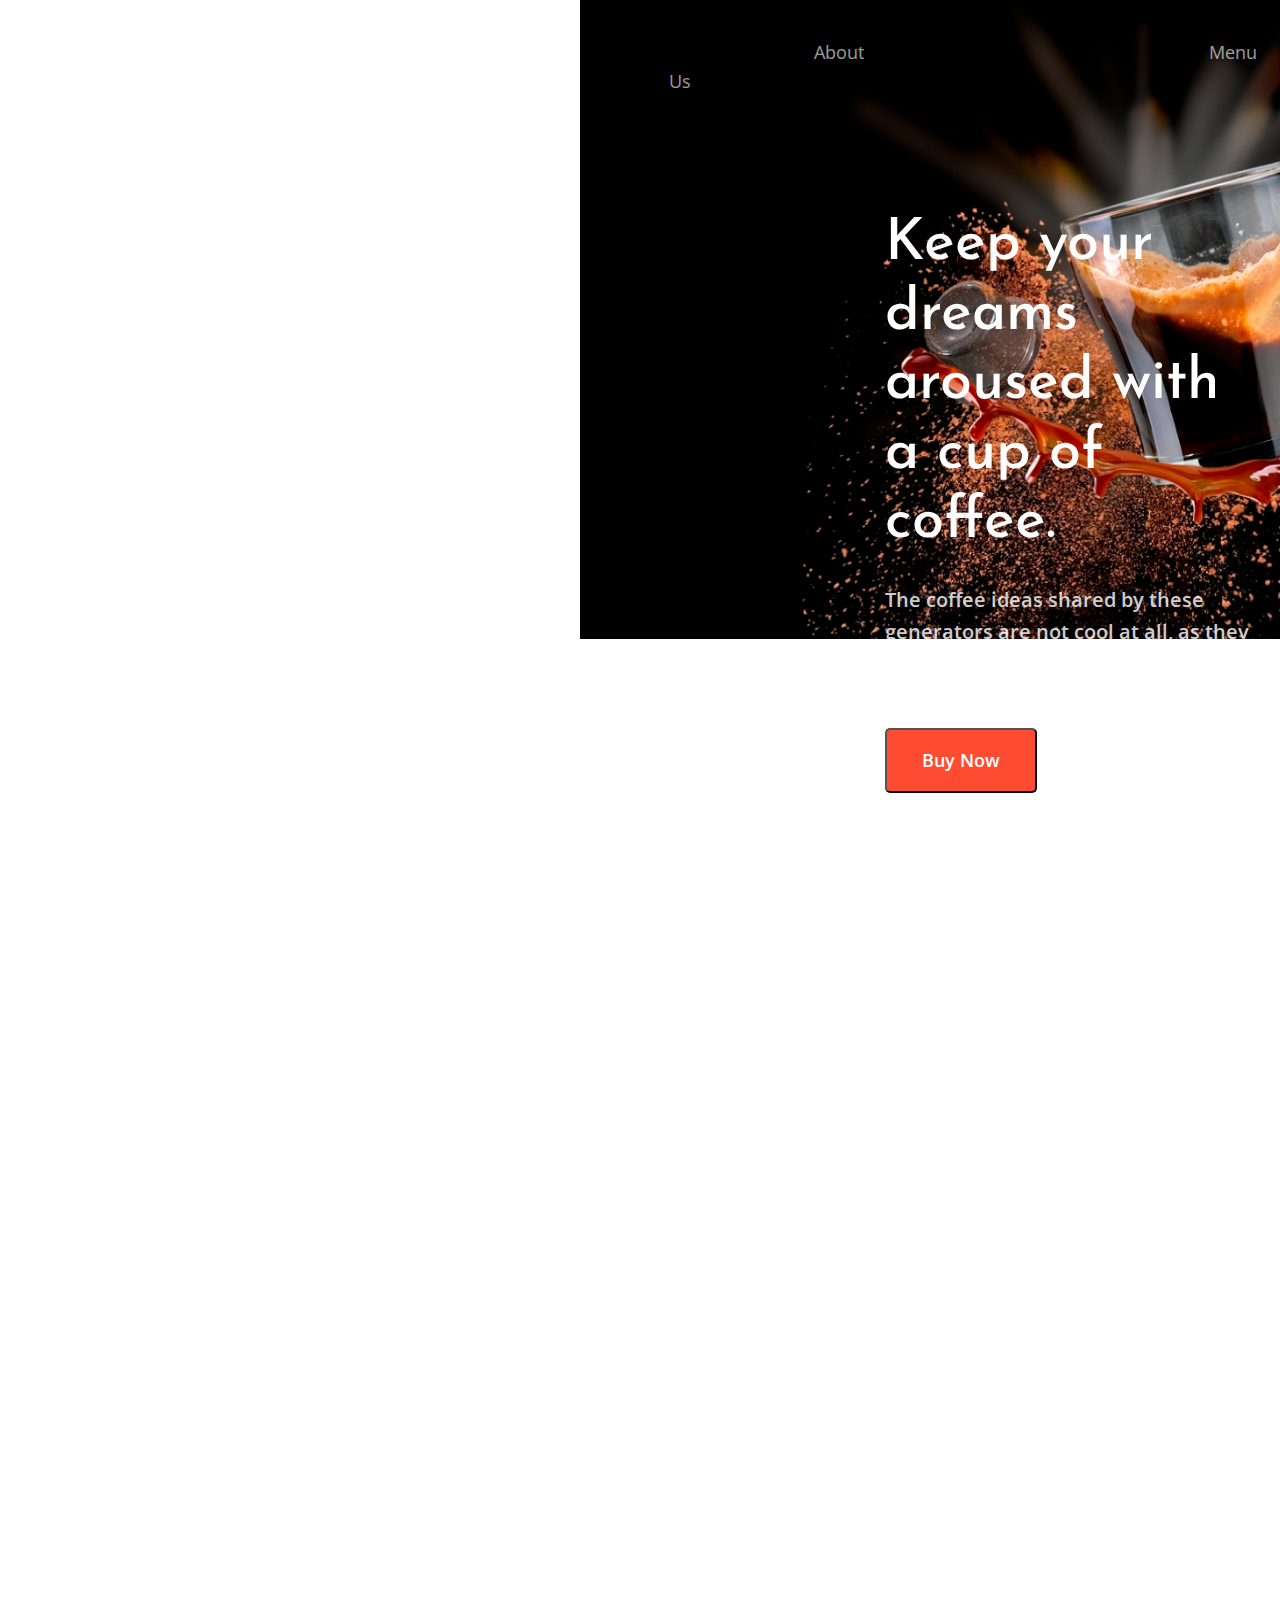
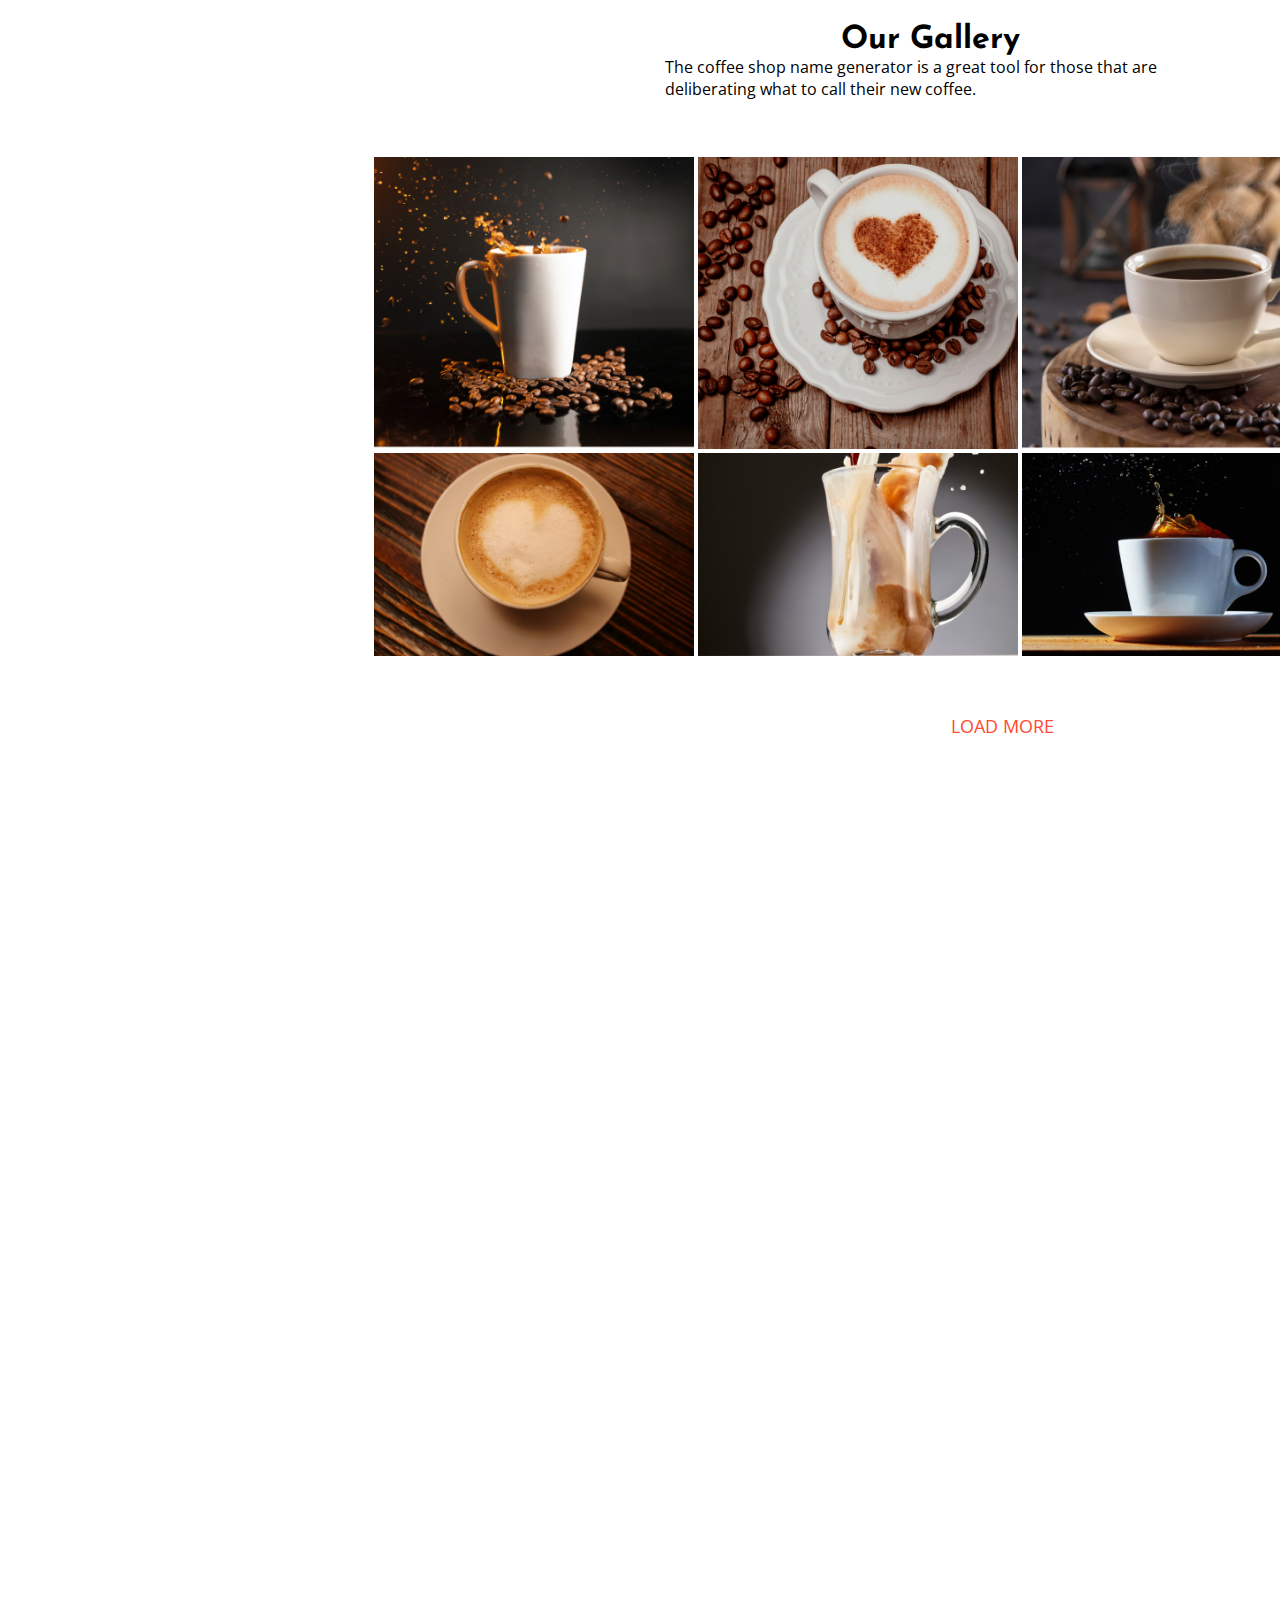
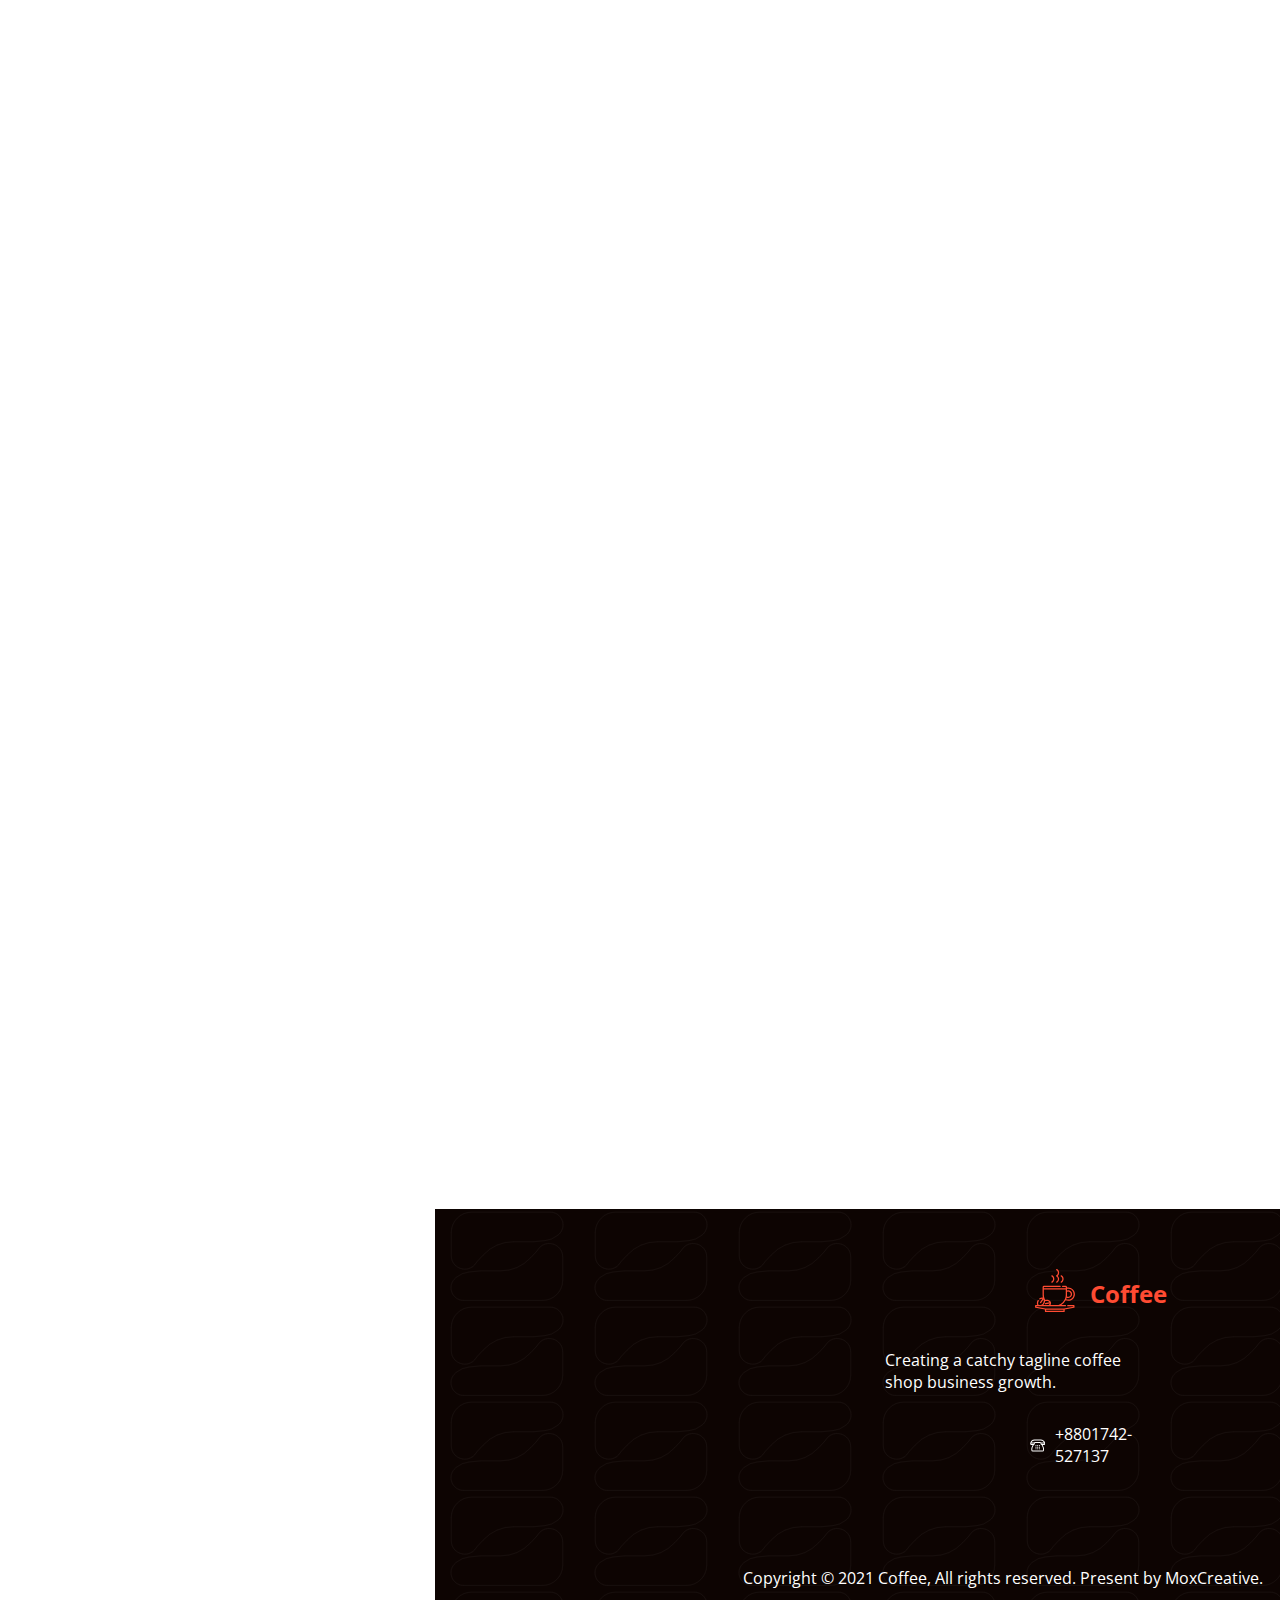
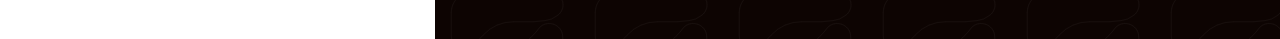
<file: index.html>
<!doctype html>
<html lang="en">
<head>
    <meta charset="UTF-8">
    <meta name="viewport"
          content="width=device-width, user-scalable=no, initial-scale=1.0, maximum-scale=1.0, minimum-scale=1.0">
    <meta http-equiv="X-UA-Compatible" content="ie=edge">
    <title>Exam HTML and CSS</title>
    <link rel="stylesheet" href="style.css">
    <link rel="preconnect" href="https://fonts.googleapis.com">
    <link rel="preconnect" href="https://fonts.gstatic.com" crossorigin>
    <link href="https://fonts.googleapis.com/css2?family=Josefin+Sans:ital,wght@0,600;1,600&family=Open+Sans:ital,wght@0,300..800;1,300..800&display=swap" rel="stylesheet">
</head>
<body>
        <!-- Первая часть работы-->
    <header class="header">
        <div class="container header-inner">

            <a href="" class="logo">
                <svg class="" width="50" height="50">
                     <use href="/images/icons.svg#logo-icon"></use>
                </svg>
                Coffee
            </a>

            <nav class="nav">
                <ul class="menu">
                    <li class="menu-item">
                        <a href="" class="menu-link">Home</a>
                    </li>
                    <li class="menu-item">
                        <a href="" class="menu-link">About Us</a>
                    </li>
                    <li class="menu-item">
                        <a href="" class="menu-link">Menu</a>
                    </li>
                    <li class="menu-item">
                        <a href="" class="menu-link">Review</a>
                    </li>
                    <li class="menu-item">
                        <a href="" class="menu-link">Contact</a>
                    </li>
                </ul>
            </nav>

        </div>
    </header>
    <main class="main">

        <!--    Первая часть    -->
        <section class="hero">
            <div class="container hero-inner">

                <div class="hero-content">
                    <h1 class="hero-title">Keep your dreams aroused with a cup of coffee.</h1>
                    <p class="hero-text">
                        The coffee ideas shared by these generators are not
                        cool at all, as they are not a human being.
                    </p>
                    <button class="btn">Buy Now</button>
                </div>

            </div>
        </section>

        <!--  Вторая часть работы-->
        <section class="offer">
        
        </section>
        <!--  Третья часть работы-->
        <section class="gallery">

                <h1 class="one">Our Gallery</h1>
                <p class="two">The coffee shop name generator is a great tool for those that are deliberating what to call their new coffee.</p>
                <div class="images">
                    <img src="images/image1.png" alt="image1">
                    <img src="images/Image2.png" alt="image2">
                    <img src="images/Image3.png" alt="image3">
                    <img src="images/Image4.png" alt="image4">
                    <img src="images/Image5.png" alt="image5">
                    <img src="images/Image6.png" alt="image6">
                </div>
                <section class="three">
                    <a href="#">LOAD MORE</a>
                </section>

        </section>
        <!--  Четвертая часть работы-->
        <section class="follow">

        </section>
        <!--  Пятая часть работы-->
        <section class="news">
        
        </section>
    </main>
        <!--  Первая часть работы-->
    <footer class="footer">
        <div class="container footer-inner">

            <div class="footer-wrap">

                <div class="content-footer">
                    <a href="" class="logo">
                        <svg class="" width="50" height="50">
                            <use href="/images/icons.svg#logo-icon"></use>
                        </svg>
                        Coffee
                    </a>

                    <p class="text-footer">
                        Creating a catchy tagline coffee shop business growth.
                    </p>

                    <a href="tel:+8801742527137" class="tel link">
                        <svg class="footer-icon" width="18" height="15">
                            <use href="/images/icons.svg#telephone"></use>
                        </svg>
                        +8801742-527137
                    </a>
                </div>

                <ul class="footer-list">
                    <li class="footer-item">
                        <h4 class="footer-title">CATEGORIES</h4>
                    </li>
                    <li class="footer-item">
                        <a href="#" class="footer-link link">Ashley Szekeres Art</a>
                    </li>
                    <li class="footer-item">
                        <a href="#" class="footer-link link">Merchandise</a>
                    </li>
                    <li class="footer-item">
                        <a href="#" class="footer-link link">Gift Certificates</a>
                    </li>
                </ul>

                <ul class="footer-list">
                    <li class="footer-item">
                        <h4 class="footer-title">INFORMATION</h4>
                    </li>
                    <li class="footer-item">
                        <a href="#" class="footer-link link">Coffee Beans</a>
                    </li>
                    <li class="footer-item">
                        <a href="#" class="footer-link link">Contact Us</a>
                    </li>
                    <li class="footer-item">
                        <a href="#" class="footer-link link">Blog</a>
                    </li>
                </ul>

                <div class="footer-social">
                    <h4 class="footer-title">FOLLOW US</h4>
                    <ul class="social-list">
                        <li class="social-item">
                            <a href="#" class="social-link">
                                <svg class="social-icon" width="38" height="38">
                                    <use href="/images/icons.svg#twitter"></use>
                                </svg>
                            </a>
                        </li>
                        <li class="social-item">
                            <a href="#" class="social-link">
                                <svg class="social-icon" width="38" height="38">
                                    <use href="/images/icons.svg#facebook"></use>
                                </svg>
                            </a>
                        </li>
                        <li class="social-item">
                            <a href="#" class="social-link">
                                <svg class="social-icon" width="38" height="38">
                                    <use href="/images/icons.svg#instagram"></use>
                                </svg>
                            </a>
                        </li>
                        <li class="social-item">
                            <a href="#" class="social-link">
                                <svg class="social-icon" width="38" height="38">
                                    <use href="/images/icons.svg#linkdin"></use>
                                </svg>
                            </a>
                        </li>
                    </ul>
                </div>

            </div>

            <div class="copyright">
                <p class="text-copyright">
                    Copyright &#169; 2021 Coffee, All rights reserved. Present by MoxCreative.
                </p>
            </div>

        </div>
    </footer>
    
</body>
</html>
</file>
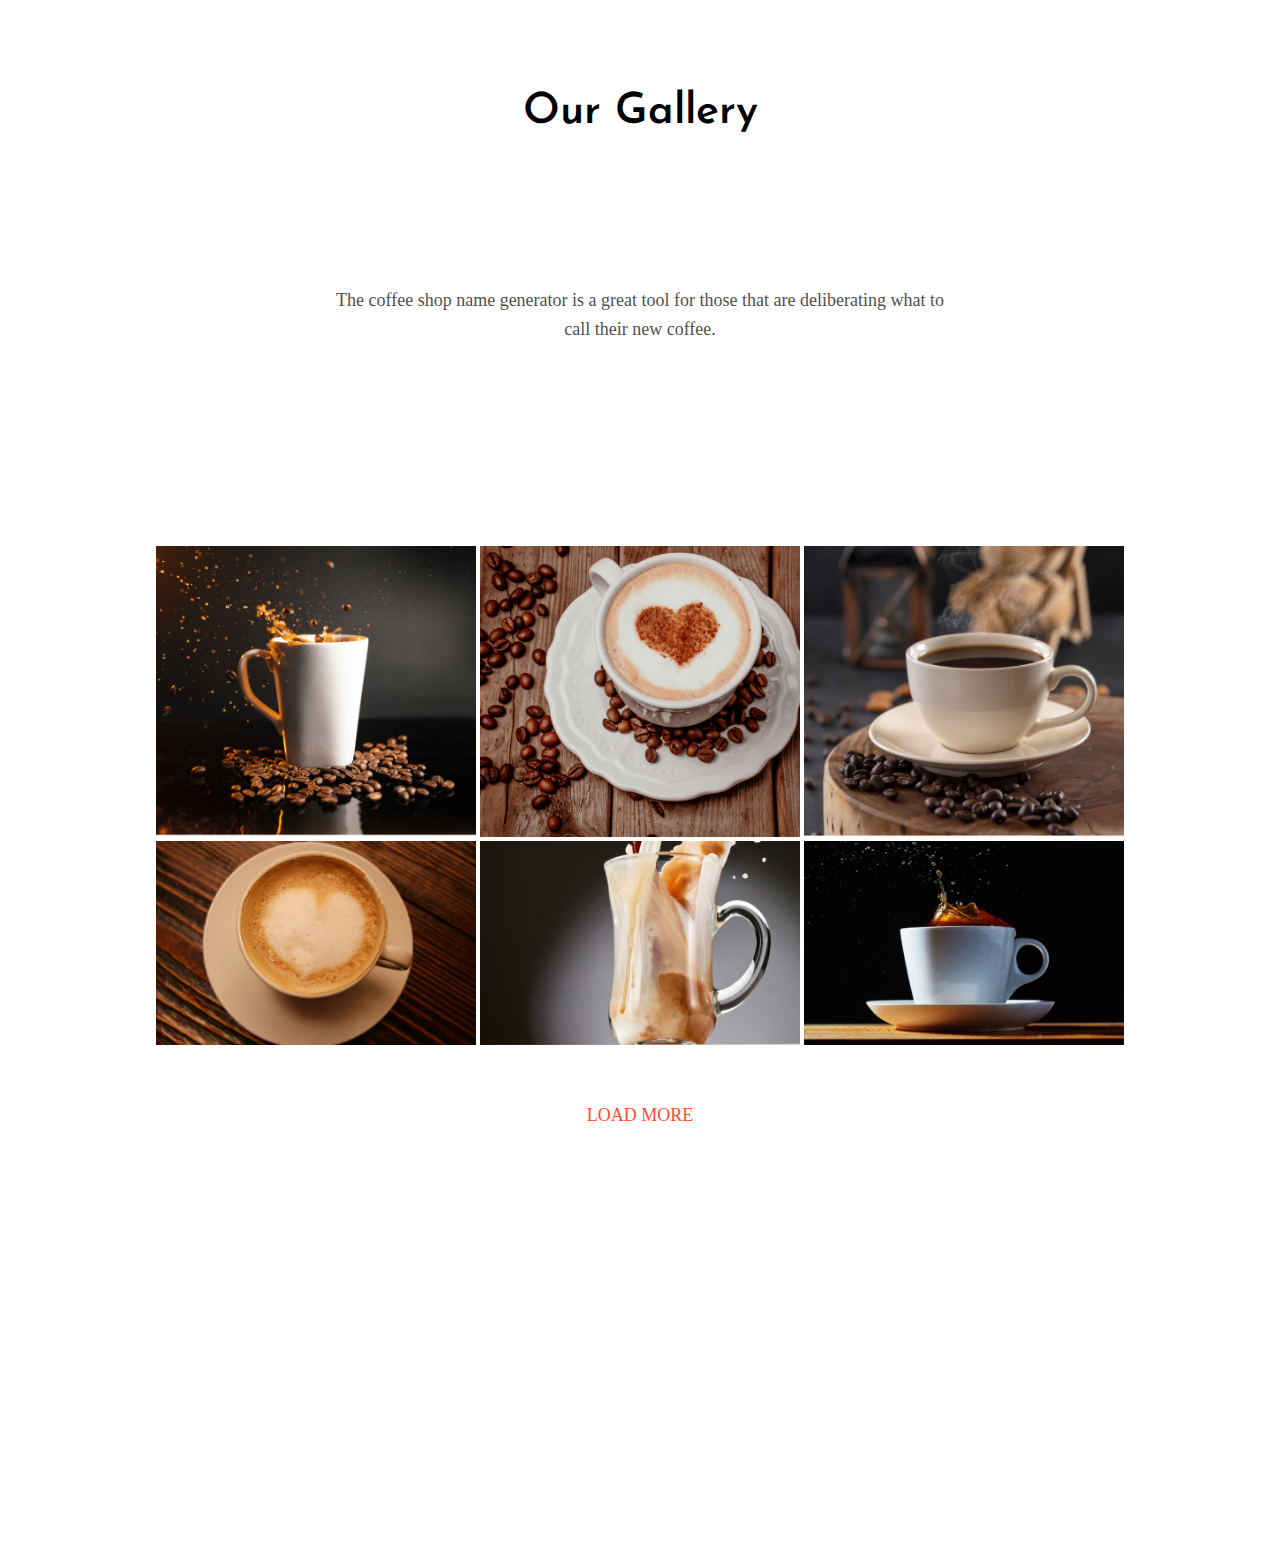
<file: partThree.html>
<!doctype html>
<html lang="en">
<head>
    <meta charset="UTF-8">
    <meta name="viewport"
          content="width=device-width, user-scalable=no, initial-scale=1.0, maximum-scale=1.0, minimum-scale=1.0">
    <meta http-equiv="X-UA-Compatible" content="ie=edge">
    <title>Document</title>
    <link rel="preconnect" href="https://fonts.googleapis.com">
    <link rel="preconnect" href="https://fonts.gstatic.com" crossorigin>
    <link href="https://fonts.googleapis.com/css2?family=Josefin+Sans:ital,wght@0,600;1,600&display=swap" rel="stylesheet">

    <link rel="preconnect" href="https://fonts.googleapis.com">
    <link rel="preconnect" href="https://fonts.gstatic.com" crossorigin>
    <link href="https://fonts.googleapis.com/css2?family=Jacquard+24&family=Josefin+Sans&family=Open+Sans:ital,wght@0,300..800;1,300..800&display=swap" rel="stylesheet">

    <style>
        *{
            margin:0 0 0145px;
        }
        .gallery{
            display:flex;
            flex-direction: column;
            justify-content: center;
            align-items: center;
            margin:85px;
        }
        .one{
            color: #000;

            text-align: center;

            font-family: "Josefin Sans", sans-serif;
            font-optical-sizing: auto;
            /* Subtitle / Base */
            font-size: 43px;
            font-style: normal;
            font-weight: 600;
            line-height: 130%; /* 55.9px */
        }
        .two{
            width: 609px;
            color: #000;

            /*font-family: "Open Sans", sans-serif;*//*class body*/
            /*font-optical-sizing: auto;*/
            /*font-variation-settings: "wdth" 100;*/

            text-align: center;
            /*display:flex;*/
            /*justify-content: center;*/

            font-size: 18px;
            font-style: normal;
            font-weight: 400;
            line-height: 160%; /* 28.8px */

            opacity: 0.7;
        }
        .images{
           /* width: 1440px;
            height: 650px;*/

            flex-shrink: 0;
            width:100vw;
            padding:20px;
            margin: 35px 0;

            display:flex;
            justify-content:center;
            align-content: center;
            flex-wrap:wrap;
        }
        img{
            /*width: 1440px;
            height: 650px;*/
            /*width: 362px;*/
            /*height: 330px;*/
            flex-shrink: 0;
            width:25vw;
            margin:2px;

        }
        .three>a{
            text-decoration: none;
            color: #FF4B32;

            text-align: center;
            /*font-family: "Open Sans", sans-serif;*//*class body*/
            font-size: 18px;
            font-style: normal;
            font-weight: 400;
            line-height: 150%; /* 27px */
        }
    </style>
</head>
<body>
<div class="gallery">
    <section class="one">Our Gallery</section>
    <section class="two">The coffee shop name generator is a great tool for those that are deliberating what to call their new coffee.</section>
    <div class="images">
        <img src="images/image1.png" alt="image1">
        <img src="images/Image2.png" alt="image2">
        <img src="images/Image3.png" alt="image3">
        <img src="images/Image4.png" alt="image4">
        <img src="images/Image5.png" alt="image5">
        <img src="images/Image6.png" alt="image6">
    </div>
    <section class="three">
        <a href="#">LOAD MORE</a>
    </section>
</div>

</body>
</html>
</file>
<file: style.css>
* {
    margin: 0;
    padding: 0;
}

body {
    font-family: "Open Sans", sans-serif;
    font-weight: 400;
}

h1, h2, h3, h4, h5, h6 {
    font-family: "Josefin Sans", sans-serif;
}

a {
    text-decoration: none;
    color: inherit;
    transition: 0.25s;
}

.link:hover,
.link:focus {
    font-weight: 700;

    color: #ff4b32;
}

ul, ol {
    list-style-type: none;
}

section {
    height: 100vh;
}

.container {
    max-width: 1410px;

    margin: 0 auto;
    padding: 0 15px;
}


/*----------HEADER----------*/
.header {
    position: absolute;
    left: 0;
    right: 0;

    margin-top: 38px;
}

.header-inner {
    display: flex;
    justify-content: center;
    align-items: center;
    gap: 55px;
}

.logo {
    display: flex;
    align-items: center;
    gap: 10px;

    font-size: 1.5em;
    font-weight: 700;
    line-height: 1.3;

    color: #FF4B32;
}

.menu {
    display: flex;
    gap: 55px;
}

.menu-link {
    font-size: 1.125em;
    line-height: 1.6;

    opacity: 0.6;
    color: #fff;
}

.menu-link:hover,
.menu-link:focus {
    font-weight: 700;

    opacity: 1;
    color: #FF4B32;

    transition: 0.25s;
}


/*----------HERO SECTION----------*/
.hero {
    height: 71vh;

    background-image: url(/images/hero-bg.png);
    background-color: #000;
    background-size: cover;
    background-repeat: no-repeat;
    background-position: center;
}

.hero-content {
    max-width: 524px;

    margin-left: 145px;
    padding-top: 210px;
}

.hero-title {
    font-size: 3.625em;
    font-weight: 500;
    line-height: 1.2;

    margin-bottom: 26px;

    color: #fff;
}

.hero-text {
    font-size: 1.25em;
    font-weight: 600;
    line-height: 1.6;

    margin-bottom: 48px;

    opacity: 0.8;
    color: #fff;
}

.btn {
    font-family: "Open Sans", sans-serif;
    font-size: 1.125em;
    font-weight: 600;
    line-height: 1.6;

    cursor: pointer;

    padding: 16px 35px;

    border-radius: 5px;

    color: #fff;
    background-color: #FF4B32;
}

.btn:hover,
.btn:focus {
    text-shadow: 4px 3px 2px
                 rgba(0,0,0,0.6);
    box-shadow: 7px 7px 25px 0
                rgba(0,0,0,0.75) inset;
    transition: 0.25s;
}


/*----------FOOTER----------*/
.footer {
    min-height: 39vh;

    background-color: #0D0402;
    background-image: url(/images/bg-footer.svg);
}

.footer-inner {
    display: flex;
    flex-direction: column;
}

.footer-wrap {
    display: flex;
    justify-content: space-evenly;

    margin-bottom: 70px;
}

.content-footer {
    display: flex;
    flex-direction: column;
    gap: 30px;

    margin-top: 60px;
}

.text-footer {
    width: 250px;

    color: #fff;
}

.tel {
    display: flex;
    align-items: center;
    gap: 10px;

    color: #fff;
}

.footer-list {
    display: flex;
    justify-content: space-between;
    flex-direction: column;
    gap: 20px;

    width: 165px;

    margin-top: 80px;
}

.footer-title {
    color: #fff;
}

.footer-link {
    color: #fff;
}

.footer-social {
    margin-top: 80px;
}

.social-list {
    display: flex;
    align-items: center;
    gap: 30px;

    margin-top: 45px;
}

.social-link {
    display: flex;
    justify-content: center;
    align-items: center;

    border-radius: 50%;
}

.social-link:hover,
.social-link:focus {
    display: flex;
    justify-content: center;
    align-items: center;

    border-radius: 50%;

    background-color: #ff4b32;
}

.copyright {
    display: flex;
    justify-content: center;

    margin-bottom: 50px;
}

.text-copyright {
    color: #fff;
}

/*partThree*/
*{
    margin:0 0 0 145px;
}
.gallery{
    display:flex;
    flex-direction: column;
    justify-content: center;
    align-items: center;
    margin:85px;
}
h1>.one{
    color: #000;

    text-align: center;

    font-family: "Josefin Sans", sans-serif;
    font-optical-sizing: auto;
    /* Subtitle / Base */
    font-size: 43px;
    font-style: normal;
    font-weight: 600;
    line-height: 130%; /* 55.9px */
}
p>.two{
    width: 609px;
    color: #000;

    font-family: "Open Sans", sans-serif;
    /*font-optical-sizing: auto;*/
    /*font-variation-settings: "wdth" 100;*/

    text-align: center;
    /*display:flex;*/
    /*justify-content: center;*/

    font-size: 18px;
    font-style: normal;
    font-weight: 400;
    line-height: 160%; /* 28.8px */

    opacity: 0.7;
}
.images{
    /* width: 1440px;
     height: 650px;*/

    flex-shrink: 0;
    width:100vw;
    padding:20px;
    margin: 35px 0;

    display:flex;
    justify-content:center;
    align-content: center;
    flex-wrap:wrap;
}
img{
    /*width: 1440px;
    height: 650px;*/
    /*width: 362px;*/
    /*height: 330px;*/
    flex-shrink: 0;
    width:25vw;
    margin:2px;

}
.three>a{
    text-decoration: none;
    color: #FF4B32;

    text-align: center;
    font-family: "Open Sans", sans-serif;
    font-size: 18px;
    font-style: normal;
    font-weight: 400;
    line-height: 150%; /* 27px */
}
</file>
